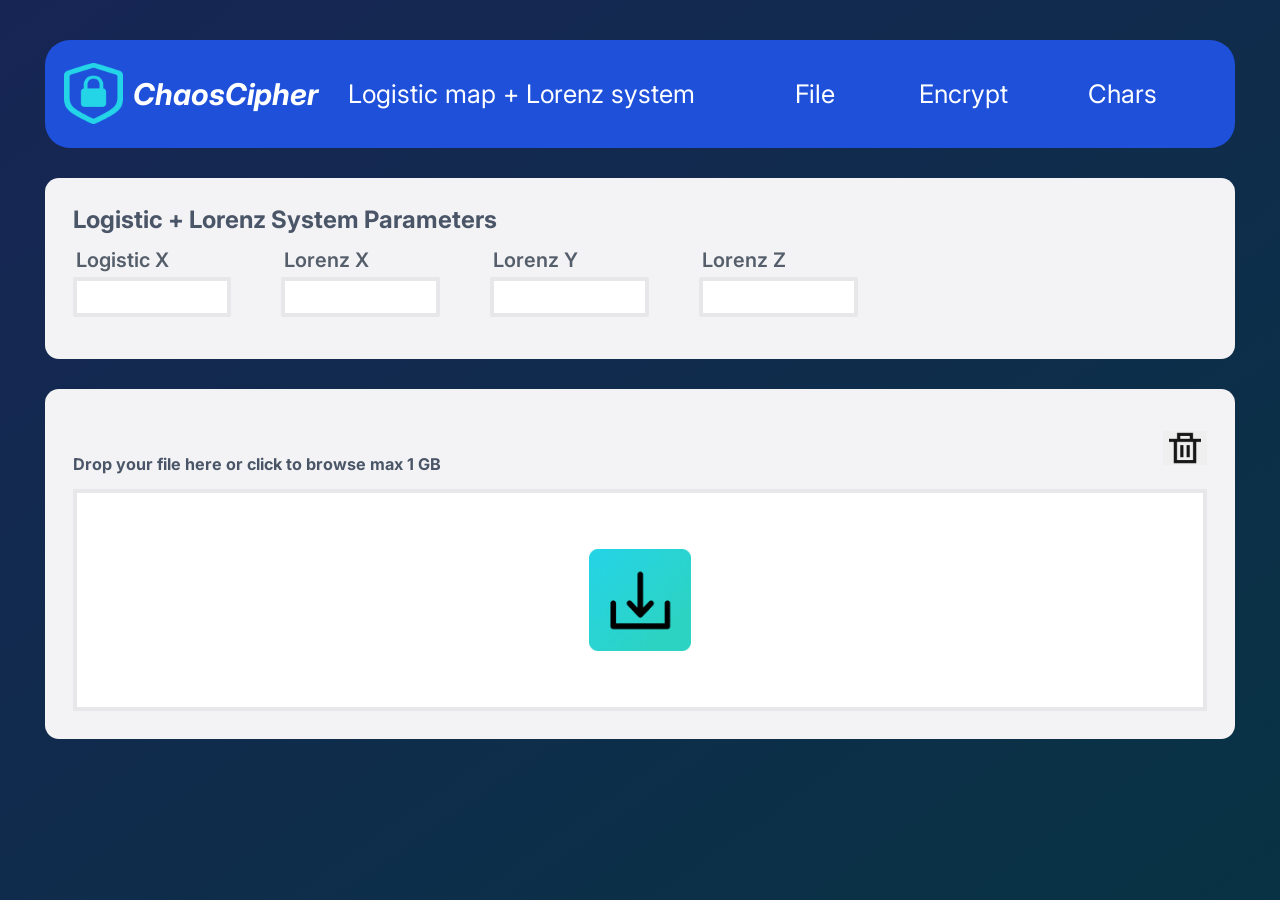
<file: OldChaosCipherClient/index.html>
<!DOCTYPE html>
<html lang="en">
<head>
    <meta charset="UTF-8">
    <meta name="viewport" content="width=device-width, initial-scale=1.0">
    <title>ChaosCipher</title>
    <link rel="stylesheet" href="styles.css">
    <script src="js/main.js" type="module"></script>
    <link rel="preconnect" href="https://fonts.googleapis.com">
    <link rel="preconnect" href="https://fonts.gstatic.com" crossorigin>
    <link href="https://fonts.googleapis.com/css2?family=Inter:wght@400;500;600;700&display=swap" rel="stylesheet">
   
</head>
<body>
<!----------------------------------------------------------Блок Меню--------------------------------------------------------------------------------------->
    <header>
        <div class="logo">
            <img src="images/Logo.png" alt="">
            <span>ChaosCipher</span>
        </div>

        <div class="burger-btn" id="burgerBtn">
        <span></span>
        <span></span>
        <span></span>
        </div>   
        <div class="menu" id="menuContainer">
        
        
        <select name="system" id="system">
            
            <option value="lorenz" selected>&nbspLogistic map + Lorenz system</option>
            <option value="rossler">&nbspLogistic map + Rössler system</option>
            <option value="chua">&nbspLogistic map + Chua's circuit</option>
            <option value="duffing">&nbspLogistic map + Duffing oscillator</option>
            <option value="pol">&nbspLogistic map +  V.D.Pol oscillator</option>
            <option value="forced">&nbspLogistic map + Forced pendulum</option>
        </select>
        <select name="data" id="data">
            <option value="text">&nbspText&nbsp</option>
            <option value="file" selected>&nbspFile&nbsp</option>             
        </select>
        <select name="crypt" id="crypt">
            <option value="encrypt" selected>&nbspEncrypt&nbsp</option>
            <option value="decrypt">&nbspDecrypt&nbsp</option>             
        </select>
        <select name="mode" id="mode">
            <option value="chars" selected>&nbspChars&nbsp</option>
            <option value="bits">Bits</option>             
        </select>
    </div>


       
    </header>

<!------------------------------------------------------------------------------Блок араметрів системи хаосу------------------------------------------->
    <section class="parameters" id="lorenz-params">
        <h2>Logistic + Lorenz System Parameters</h2>
        <form class="tab-form" action="#" method="post" data-tab-form="">
            <div class="form-group">
                <label for="logisticXLorenz">Logistic X</label>  
                <input name="logisticXLorenz" id="logisticXLorenz"  value="" type="number" required max="1"> 
           </div>          
            <div class="form-group">
                <label for="lorenzX">Lorenz X</label>  
                <input name="lorenzX" id="lorenzX" type="number" > 
           </div>          
           <div class="form-group">
                <label for="lorenzY">Lorenz Y</label>  
                <input name="lorenzY" id="lorenzY" type="number"> 
           </div>    
            <div class="form-group">
                <label for="lorenzZ">Lorenz Z</label>  
                <input name="lorenzZ" id="lorenzZ" type="number"> 
           </div>               
        </form>        
    </section>
    <section class="parameters" id="rossler-params">
       <h2>Logistic + Rossler System Parameters</h2>
        <form class="tab-form" action="#" method="post" data-tab-form="">
            <div class="form-group">
                <label for="logisticXRossler">Logistic X</label>  
                <input name="logisticXRossler" id="logisticXRossler" type="number" step="any"  required min="0" required max="1"> 
           </div>          
            <div class="form-group">
                <label for="rosslerX">Rossler X</label>  
                <input name="rosslerX" id="rosslerX" type="number" step="any"  > 
           </div>          
           <div class="form-group">
                <label for="rosslerY">Rossler Y</label>  
                <input name="rosslerY" id="rosslerY" type="number" step="any"> 
           </div>    
            <div class="form-group">
                <label for="rosslerZ">Rossler Z</label>  
                <input name="rosslerZ" id="rosslerZ" type="number" step="any"> 
           </div>               
        </form>        
    </section>
    <section class="parameters" id="chua-params">
    <h2>Logistic + Chua System Parameters</h2>
        <form class="tab-form" action="#" method="post" data-tab-form="">
            <div class="form-group">
                <label for="logisticXChua">Logistic X</label>  
                <input name="logisticXChua" id="logisticXChua" type="number" step="any" required min="0"> 
           </div>          
            <div class="form-group">
                <label for="chuaX">Chua X</label>  
                <input name="chuaX" id="chuaX" type="number" step="any"> 
           </div>          
           <div class="form-group">
                <label for="chuaY">Chua Y</label>  
                <input name="chuaY" id="chuaY" type="number" step="any" > 
           </div>    
            <div class="form-group">
                <label for="chuaZ">Chua Z</label>  
                <input name="chuaZ" id="chuaZ" type="number" step="any"> 
           </div>               
        </form>   



    </section>
    <section class="parameters" id="duffing-params">
        <h2>Logistic + Duffing oscillator Parameters</h2>
        <form class="tab-form" action="#" method="post" data-tab-form="">
            <div class="form-group">
                <label for="logisticXDuffing">Logistic X</label>  
                <input name="logisticXDuffing" id="logisticXDuffing" type="number" step="any" required min="0" required max="1"> 
           </div>          
            <div class="form-group">
                <label for="duffingX">Duffing X</label>  
                <input name="duffingX" id="duffingX" type="number" step="any" > 
           </div>          
           <div class="form-group">
                <label for="duffingY">Duffing Y</label>  
                <input name="duffingY" id="duffingY" type="number" step="any" > 
           </div>
           <div class="form-group">
                <label for="duffingT">Duffing T</label>  
                <input name="duffingT" id="duffingT" type="number" step="any"> 
           </div>

        </form>     
    </section>
    <section class="parameters" id="pol-params">
        <h2>Logistic + Pol oscillator Parameters</h2>
        <form class="tab-form" action="#" method="post" data-tab-form="">
            <div class="form-group">
                <label for="logisticXPol">Logistic X</label>  
                <input name="logisticXPol" id="logisticXPol" type="number"  required min="0" required max="1"> 
           </div>          
            <div class="form-group">
                <label for="polX">V.D.Pol X</label>  
                <input name="polX" id="polX" type="number" > 
           </div>          
           <div class="form-group">
                <label for="polY">V.D.Pol Y</label>  
                <input name="polY" id="polY" type="number"> 
           </div>
            <div class="form-group">
                <label for="polT">V.D.Pol T</label>  
                <input name="polT" id="polT" type="number" > 
           </div>
        </form>    
    </section>
    <section class="parameters" id="forced-params">
        <h2>Logistic + Forced pendulum Parameters</h2>
        <form class="tab-form" action="#" method="post" data-tab-form="">
            <div class="form-group">
                <label for="logisticXForced">Logistic X</label>  
                <input name="logisticXForced" id="logisticXForced" type="number"  required min="0" required max="1"> 
           </div>          
            <div class="form-group">
                <label for="forcedX">Forced pend. X</label>  
                <input name="forcedX" id="forceX" type="number" > 
           </div>          
           <div class="form-group">
                <label for="forcedY">Forced pend. Y</label>  
                <input name="forcedY" id="forceY" type="number"> 
           </div>        
           <div class="form-group">
                <label for="forcedT">Forced pend. T</label>  
                <input name="forcedT" id="forcedT" type="number" > 
           </div>           
        </form>
    </section>

<!----------------------------------------------------------Блок обробки тексту--------------------------------------------------------------------------------------->
    <section class="operation"  id="encrypt-text">
        <div class="text-wrapper">
            <div class="original-text" id="original-text">
            <h2>Process Text</h2>
            <textarea class="original-text-content" id="original-text-content" placeholder="Enter your input text"></textarea>
        </div>
        <div class="processed-text" id="processed-text">
            <h2>Result Text</h2>
            <textarea class="processed-text-content" id="processed-text-content" placeholder="Enter your input text"></textarea>
        </div>
        </div>
        <div class="buttons-wrapper-text">
            <button class="encrypt-text-btn">Encrypt</button>
            <button class="decrypt-text-btn">Decrypt</button>
        </div>
        <div class="encrypt-error" role="alert" aria-live="assertive">Помилка при завантаженні</div>
        <div class="encrypt-progress" aria-hidden="true">
            <div class="encrypt-progress-bar" role="progressbar" aria-valuemin="0" aria-valuemax="100" aria-valuenow="0"></div>
            <div class="encrypt-progress-label" aria-hidden="true">Файл завантажується…</div>
        </div>  
      

    </section>    
    
<!----------------------------------------------------------Блок Drop Zone--------------------------------------------------------------------------------------->
    <section class="operation"  id="drop-zone">
    <div class="dz-title">Drop your file here or click to browse max 1 GB</div>
    <button class="dz-clear" ><img src="images/Remove.png"></button>
    <div class="dropzone-inner">
        <input class="file-input" name="file" type="file" accept="" hidden />
        <div class="dz-error" role="alert" aria-live="assertive">Помилка при завантаженні</div>
        <div class="dz-progress" aria-hidden="true">
            <div class="dz-progress-bar" role="progressbar" aria-valuemin="0" aria-valuemax="100" aria-valuenow="0"></div>
            <div class="dz-progress-label" aria-hidden="true">Файл завантажується…</div>
        </div>         
    </div>
    </section>

<!----------------------------------------------------------Блок обробки Файлів--------------------------------------------------------------------------------------->
    <section class="operation"  id="encrypt-file">   
            <div class="original-file" id="original-file">
                <h2>Original File</h2>
                <img class="original-file-icon" id="original-file-icon" src="images/File.png"></img>
                <a class="link-download-original" id="link-download-original">Download file</a>
            </div>
            <div class="processed-file" id="processed-file">
                <h2>Result File</h2>
                <img class="processed-file-icon" id="processed-file-icon" src="images/File.png"></img>
                <a class="link-download-processed" id="link-download-processed">Download file</a>
            </div>      
        <div class="buttons-wrapper-file">
            <div>
                <button class="encrypt-btn">En<br>crypt</button>
                <button class="decrypt-btn">De<br>crypt</button>
            </div>
            <div>
                <button class="download-btn">
                    <img src="images/Download.png">
                </button>
                <button class="remove-btn">
                    <img src="images/Remove.png">
                </button>
            </div>            
        </div>   
        <div class="encrypt-error" role="alert" aria-live="assertive">Помилка при завантаженні</div>
        <div class="encrypt-progress" aria-hidden="true">
            <div class="encrypt-progress-bar" role="progressbar" aria-valuemin="0" aria-valuemax="100" aria-valuenow="0"></div>
            <div class="encrypt-progress-label" aria-hidden="true">Файл завантажується…</div>
        </div>         
    </section>     
<!----------------------------------------------------------Блок обробки Зображень--------------------------------------------------------------------------------------->
    <section  class="operation" id="encrypt-image">   
        <!--<div class="image-wrapper">-->
            <div class="original-image" id="original-image">
                <h2>Original Image</h2>
                <img class="original-image-content" id="original-image-content" src="ChooseFile.png"></img>
            </div>
            <div class="processed-image" id="processed-image">
                <h2>Result Image</h2>
                <img class="processed-image-content" id="processed-image-content"></img>
            </div>
        <!--</div>-->
       
        <div class="buttons-wrapper-image">
            <div>
                <button class="encrypt-btn">En<br>crypt</button>
                <button class="decrypt-btn">De<br>crypt</button>
            </div>
            <div>
                <button class="download-btn">
                    <img src="images/Download.png">
                </button>
                <button class="remove-btn">
                    <img src="images/Remove.png">
                </button>
            </div>            
        </div>
        <div class="encrypt-error" role="alert" aria-live="assertive">Помилка при завантаженні</div>
        <div class="encrypt-progress" aria-hidden="true">
            <div class="encrypt-progress-bar" role="progressbar" aria-valuemin="0" aria-valuemax="100" aria-valuenow="0"></div>
            <div class="encrypt-progress-label" aria-hidden="true">Файл завантажується…</div>
        </div> 
    </section>  
<!----------------------------------------------------------Блок обробки Аудіо--------------------------------------------------------------------------------------->
    <section class="operation"  id="encrypt-audio">
          
        <div class="audio-wrapper">    
          <div class="original-audio-wrapper" id="original-audio-wrapper">
                <h2>Original Audio</h2>
                <audio class="original-audio-content"  id="original-audio-content" controls src=""></audio>
            </div>
            <div class="processed-audio-wrapper" id="processed-audio-wrapper">
                <h2>Result Audio</h2>
                <audio class="processed-audio-content"  controls id="processed-audio-content" controls ></audio>
            </div>   
        </div>   
        <div class="buttons-wrapper-audio">
            <div>
                <button class="encrypt-btn">En<br>crypt</button>
                <button class="decrypt-btn">De<br>crypt</button>
            </div>
            <div>
                <button class="download-btn">
                    <img src="images/Download.png">
                </button>
                <button class="remove-btn">
                    <img src="images/Remove.png">
                </button>
            </div>            
        </div>
        <div class="encrypt-error" role="alert" aria-live="assertive">Помилка при завантаженні</div>
        <div class="encrypt-progress" aria-hidden="true">
            <div class="encrypt-progress-bar" role="progressbar" aria-valuemin="0" aria-valuemax="100" aria-valuenow="0"></div>
            <div class="encrypt-progress-label" aria-hidden="true">Файл завантажується…</div>
        </div> 

    </section>
</body>
</html>
</file>
<file: OldChaosCipherClient/styles.css>
*{ box-sizing: border-box; }


body{
    margin: 0;
    background-image: linear-gradient(to bottom right, #172554 0%, #083344 100%);
    background-repeat: no-repeat;
    background-size: cover;
    background-attachment: fixed;
    font-family: 'Inter', sans-serif;
    width: 100%;
    padding: 40px 45px;
    border-bottom: 1px solid transparent;
    min-width: 365px;    
}

/* ------------------------------------------- HEADER ---------------------------------------------------------- */
header {
    background-color: #1E50DA;
    width: 100%;
    height: calc(90px + (40 * ((100vw - 768px) / 1152)));
    border-radius: 25px;    
    display: flex;
    align-items: center;
    position: relative; 
    z-index: 100;
    /* Формула для регулування відступів */
    /* Діапазон регулювання 1152 (1920 - 768) */
    /*Формула зменьшення padding
       30px — макс розмір
       10px — мін розмір
       30 — різниця
       1152 — диапазон ширины экрана (1920 - 768)*/    
    padding: 0 calc(10px + (20 * ((100vw - 768px) / 1152)));
    gap: calc(10px + (30 * ((100vw - 768px) / 1152)));
}

/* --- LOGO --- */
.logo {
    display: flex;
    align-items: center;
    flex-shrink: 0; 
    gap: 10px;
}

.logo img {
    display: block;
    height: auto;
    /*Формула зменьшення логотиму
       82px — макс розмір
       40px — мін розмір
       42 — різниця
       1152 — диапазон ширины экрана (1920 - 768)*/
    width: calc(40px + (42 * ((100vw - 768px) / 1152)));
}

.logo span {
    font-weight: bold;
    font-style: italic;
    color: #FFF;
    white-space: nowrap;
    /*Формула зменьшення розміру шрифту*/
    font-size: calc(18px + (27 * ((100vw - 768px) / 1152)));
}

/* --- MENU (DESKTOP) --- */
.menu {
    display: flex;
    flex-grow: 1; 
    justify-content: space-between;
    align-items: center;
    gap: 10px;
    flex-wrap: nowrap; 
}

/* --- SELECTS (DESKTOP) --- */
select {
    appearance: none;
    -webkit-appearance: none;
    -moz-appearance: none;
    border: none;
    background-color: transparent;
    outline: none;
    font-family: inherit;
    color: #fff;
    /*text-align: center;*/
    cursor: pointer;    
    flex-grow: 1;
    min-width: 0; 
    width: auto;    
    white-space: nowrap;
    overflow: hidden;
    text-overflow: ellipsis;  
    font-size: calc(14px + (26 * ((100vw - 768px) / 1152)));
}

option {
    background-color: #1E50DA;
    color: white;
}


/* Обмеження зростання на великих екрана (>1920px) */
@media (min-width: 1920px) {
    select { font-size: 40px; }
    .logo img { width: 82px; } 
    .logo span { font-size: 45px; } 
    header { 
        gap: 40px; 
        padding: 0 30px; 
    }
}

option {
    background-color: #1E50DA;
    color: white;
}

/* --- BURGER BUTTON (Приховано на пк) --- */
.burger-btn {
    display: none; /* Приховано за замовчуванням */
    flex-direction: column;
    justify-content: space-between;
    width: 30px;
    height: 21px;
    cursor: pointer;
}

.burger-btn span {
    display: block;
    height: 3px;
    width: 100%;
    background-color: #fff;
    border-radius: 3px;
    transition: 0.3s;
}


/* --- MOBILE VERSION (Tablet & Phone) --- */
@media (max-width: 768px) {    
    /* Відображаємо бургер */
    .burger-btn {
        display: flex; 
        margin-left: auto; /* Прижимаем вправо */
        padding-right: 3px;
    }

    /* Налаштовуємо ЛОГОТИП */
    .logo img {
        width: 50px; /* Фиксированный крупный размер */
        margin: 0 3px;
    }
    .logo span {
        font-size: 24px; /* Фіксований шрифт */
    }

    /* Перетворюємо меню на випадний список*/
    .menu {
        display: none; /* Приховане, поки не натиснуть бургер */        
        position: absolute;
        top: calc(91px + (40 * ((100vw - 768px) / 1152))); 
        left: 0;
        width: 100%;        
        /* Стилі вертикального списку */
        background-color: #1E50DA; 
        border-radius: 25px;
        padding: 20px;
        flex-direction: column; 
        box-shadow: 0 10px 20px rgba(0,0,0,0.3);
        z-index: 999;
    }

    /* Клас для js, який він додає при відкритті меню */
    .menu.open {
        display: flex;
    }

    /* Стилі select */
    select {
        width: 100%;
        font-size: 18px; 
        padding: 15px;
        padding-left: 0;
        /* Розділення тегів у списку */
        border-bottom: 1px solid rgba(255,255,255, 0.2); 
        text-align: left;              
        /*Вимкнення обрізання */
        white-space: normal; 
        text-overflow: clip;
    }
    option{
        font-size: 18px;
    }
    
    select:last-child {
        border-bottom: none;
    }   
}
/* ------------------------------------------------------------- SECTION PARAMETERS-------------------------------------------------------------------------------------------------------------- --- */
.parameters{       
    min-height: calc(150px + (45 * ((100vw - 768px) / 1152)));
    background-color: #F3F3F5;
    border-radius: 14px;
    margin: 30px auto 15px;
    padding: calc(20px + (17 * ((100vw - 768px) / 1152)));
}

.parameters h2{
    margin: 0;
    /*margin-left: 37px;*/
    margin-bottom: 14px;
    font-size: 24px;
    color: #4A5668;
}

.parameters form{
    display: flex;
    flex-direction: row;
    /*margin-left: 37px;*/
    /*Формула зменьшення відступів між input для параметрів*/
    gap: calc(30px + (45 * ((100vw - 768px) / 1152)));
}


.form-group{
    display: flex;
    flex-direction: column;    
    flex-shrink: 0;
}

.parameters label{   
   font-size: calc(16px + (9 * ((100vw - 768px) / 1152)));
    font-weight: 600;
    color: #555E6B;
    margin-bottom: 5px;
    margin-left: 3px;
}

.parameters input{
    border-width: 4px;
    border-radius: 2px;
    outline: none;
    border-style: solid;
    border-color: #E7E7E9;
    width: calc(70px + (200 * ((100vw - 768px) / 1152)));
    min-width: 70px;
    height: 40px;   
    margin-bottom: 14px;

}

.parameters.hidden {
    display: none;
}

/* --- MOBILE VERSION (Tablet & Phone) --- */
@media (max-width: 768px) {
    
    /*Адптивність форм з параметрами*/
    .parameters form{
        flex-wrap: wrap;
      
    }
    .parameters input{  
        width: calc(70px + (200 * ((100vw - 350px) / 418)));
        min-width: 70px;
   
    }
 
    
}



/* -----------------------------------------------SECTION ENCRYPT TEXT-------------------------------------------------------------------------------------------------------------- --- */
#encrypt-text{
    display: none;
}

#encrypt-text h2{
    font-size: 24px;
    margin: 0px;
    padding: 0px;
    margin-bottom: 14px;
    color: #374151;   
}

.text-wrapper{
    min-height: calc(150px + (45 * ((100vw - 768px) / 1152)));    
    display: flex;
    min-width: 100%;
    justify-content: space-between;
    flex-wrap: wrap;
    gap: 1vw;
}

.original-text, .processed-text { 
    min-height: 242px;
    min-width: 445px;
    max-height: 414px;
    max-width: 900px;
    color: #374151;
    background-color: #F3F3F5;
    border-radius: 14px;
    padding: calc(20px + (17 * ((100vw - 768px) / 1152)));
    /*padding-bottom: calc(60px + (26 * ((100vw - 768px) / 1152)));*/
    width: 49%;
    margin: 15px 0px; 
}

.original-text-content, .processed-text-content{
    width: 100%;
    /*height: 305px;*/
    height: 247px;
    border-radius: 2px;
    outline: none;
    border-style: solid;
    border-color: #E7E7E9;
    resize: none;
}

.buttons-wrapper-text{
    display: flex;
    flex-direction: row;
    gap: 1.9vw;
    justify-content: center;
    /* padding-bottom: 30px;*/
    padding-bottom: 15px;
}
.buttons-wrapper-text button{  
    height: 49px;
    width: 230px;
    border-radius: 14px;
    outline: none;  
    border: none;
    background: linear-gradient(180deg, #2462EA 0%, #1D4FD9 100%);
    font-weight: bold;
    font-size: 18px;
    color: #fff;


}
.buttons-wrapper-text button:active{
    background-color:#0a2f96 ;
}
@media (max-width: 1000px) {
    .original-text, .processed-text{ 
        min-width: 232px;
        width: 100%;
    }
   
    
}


/*Loader and error bar*/

#encrypt-text .encrypt-error {
    font-size: 12px;
    color: #000000;
    background: #ba1616a3;
    border: 1px solid rgba(255, 255, 255, .35);
    border-radius: 12px;
    padding: 8px 10px;
    text-align: center;
    display:none;
}

#encrypt-text .encrypt-progress{
    display: none;
    position: relative;
    height: 31px;
    background: rgb(191, 191, 191);
    border-radius: 15px;
    overflow: hidden;
    

}

#encrypt-text .encrypt-progress-bar {
    height: 100%;
    width: 0%;
    background: rgb(12 62 235 / 95%);
    border-radius: 15px;
    transition: width .14s linear;
}

#encrypt-text .encrypt-progress-label {
    position: absolute;
    inset: 0;
    display: grid;
    place-items: center;
    font-size: 11px;
    font-weight: 900;
    letter-spacing: .2px;
    color: rgba(8, 48, 70, .88);
    pointer-events: none;
}




/*-----------------------------------------------SECTION ENCRYPT IMAGE-------------------------------------------------------------------------------------------------------------- --- */

#encrypt-image{  
    background-color: #F3F3F5;
    border-radius: 14px;
    padding: calc(20px + (17 * ((100vw - 768px) / 1152)));
    display: flex;
    flex-direction: row;
    justify-content: space-between;
    flex-wrap: wrap; 
    gap: 1vw;
    display: none;
    margin-top: 30px;
    text-align: center;
}

#encrypt-image h2{
    display: block;
    font-size: calc(9px + (15 * ((100vw - 768px) / 1152)));
    margin: 0px;
    padding: 0px;
    margin-bottom: 14px;
    max-height: 10%;
    overflow: hidden;
    color: #374151; 
    margin: 3px auto; 
    display: inline-block;
    position: relative;
    top: 1%;
}

.original-image, .processed-image { 
    max-height: 360px;    
    max-width: 610px;
    background-color: #ccc;
    width: 32%;
    aspect-ratio: 16 / 9;
}

.original-image-content, .processed-image-content{
    display: block;
    width: 85%;
    height: 85%;
    margin: 0 auto;
    outline: none;
    margin-bottom: 4%;
}
.processed-image-content{
    display: none;
}

/*Progress and error bars*/

#encrypt-image .encrypt-error {
    display: none;
    font-size: 12px;
    width: 100%;
    color: #000000;
    background: #ba1616a3;
    border: 1px solid rgba(255, 255, 255, .35);
    border-radius: 12px;
    padding: 8px 10px;
    text-align: center;
}

#encrypt-image .encrypt-progress{
    display: none;
    position: relative;
    height: 31px;
    background: rgb(191, 191, 191);
    border-radius: 15px;
    overflow: hidden;
    width: 100%;
    

}

#encrypt-image .encrypt-progress-bar {
    height: 100%;
    width: 0%;
    background: rgb(12 62 235 / 95%);
    border-radius: 15px;
    transition: width .14s linear;
}

#encrypt-image .encrypt-progress-label {
    position: absolute;
    inset: 0;
    display: grid;
    place-items: center;
    font-size: 11px;
    font-weight: 900;
    letter-spacing: .2px;
    color: rgba(8, 48, 70, .88);
    pointer-events: none;
}



.buttons-wrapper-image{
    max-height: 360px;    
    max-width: 610px;
    width: 32%;
    aspect-ratio: 16 / 9;
    min-width: 225px;
    background-color: #cccccc40;
    border: 2px #ccc solid;
    display: flex;
    
}

.buttons-wrapper-image div{ 
    width: 50%;
    display: flex;
    flex-direction: column;
    align-items: center;
    justify-content: center;
    gap: 18%;
    padding: 0;
    position: relative;
    left: 10%;
}

.buttons-wrapper-image div:last-child{ 
    padding: 0;
    position: relative;
    left: unset;
    right: 10%;
}

.buttons-wrapper-image div:first-child button{ 
    background: linear-gradient(180deg, #2462EA 0%, #1D4FD9 100%);
    border-radius: 4px;
    padding: 3px;
    color: #fff;
    font-weight: bold;
    font-size: calc(11px + (6 * ((100vw - 768px) / 1152)));
    width: 30%;
}

.buttons-wrapper-image button{
    display: block;  
    border: none;        
    padding: 0;         
    cursor: pointer;  
    width: 30%;
    aspect-ratio: 1 / 1;
    max-width: 65px;
    opacity: 0.9;

}

.buttons-wrapper-image .download-btn, .remove-btn{  
    background: none;    
    border: none;        
    padding: 0;         
    cursor: pointer;  
}

.download-btn img, .remove-btn img {
    width: 100%;
    height: 100%; 
    display: block;
}

@media (max-width: 826px) {
    .original-image, .processed-image, .buttons-wrapper-image{
        min-width: 232px;
        max-width: none;
        width: 100%;
    }
    #encrypt-image h2{
        font-size: calc(10px + (14 * ((100vw - 365px) / 461)));
    }

    .buttons-wrapper-image div:first-child button{     
        font-size: calc(11px + (6 * ((100vw - 365px) / 461)));
    }
    #encrypt-image{
        gap: 2.5vw;
    }
}

/*-----------------------------------------------SECTION ENCRYPT FILE-------------------------------------------------------------------------------------------------------------- --- */
#encrypt-file{  
    background-color: #F3F3F5;
    border-radius: 14px;
    padding: calc(20px + (17 * ((100vw - 768px) / 1152)));
    display: flex;
    flex-direction: row;
    justify-content: space-between;
    flex-wrap: wrap; 
    gap: 1vw;
    display: none;
    margin-top: 30px;
}

#encrypt-file h2{
    display: block;
    font-size: calc(9px + (15 * ((100vw - 768px) / 1152)));
    margin: 0px;
    padding: 0px;
    width: 37%;
    max-height: 10%;
    overflow: hidden;
    color: #374151;  
    position: relative;
    top: 1%;
    display: inline-block;
}

.original-file, .processed-file {  
    max-height: 360px;    
    max-width: 610px;
    background-color: #ccc;
    width: 32%;
    aspect-ratio: 16 / 9;
    text-align: center;
}

.original-file a, .processed-file a { 
    display: block;
    font-size: calc(9px + (15 * ((100vw - 768px) / 1152)));
    margin: 0px;
    padding: 0px;
    max-height: 10%;
    overflow: hidden;
    color: #374151; 
    margin: 0 auto; 
    margin-bottom: 1.5%;
    color: #0D4FD9;
    font-weight: bold;
    display: inline-block;
}

.original-file-icon, .processed-file-icon{   
    display: block;
    width: 37%;
    height: 76%;
    margin: 0 auto;
    outline: none;
    margin-bottom: 2%;
    margin-top: 2%;       
}

.buttons-wrapper-file{
    display: inline;
    max-height: 360px;    
    max-width: 610px;
    width: 32%;
    aspect-ratio: 16 / 9;
    min-width: 225px;
    background-color: #cccccc40;
    border: 2px #ccc solid;
    display: flex;    
}

.buttons-wrapper-file div{ 
    width: 50%;
    display: flex;
    flex-direction: column;
    align-items: center;
    justify-content: center;
    gap: 18%;
    padding: 0;
    position: relative;
    left: 10%;   
}

.buttons-wrapper-file div:last-child{ 
    padding: 0;
    position: relative;
    left: unset;
    right: 10%;
}


/*Progress and error bars*/
#encrypt-file .encrypt-error {
    display: none;
    font-size: 12px;
    width: 100%;
    color: #000000;
    background: #ba1616a3;
    border: 1px solid rgba(255, 255, 255, .35);
    border-radius: 12px;
    padding: 8px 10px;
    text-align: center;
}

#encrypt-file .encrypt-progress{
    display: none;
    position: relative;
    height: 31px;
    background: rgb(191, 191, 191);
    border-radius: 15px;
    overflow: hidden;
    width: 100%;
    

}

#encrypt-file .encrypt-progress-bar {
    height: 100%;
    width: 0%;
    background: rgb(12 62 235 / 95%);
    border-radius: 15px;
    transition: width .14s linear;
}

#encrypt-file .encrypt-progress-label {
    position: absolute;
    inset: 0;
    display: grid;
    place-items: center;
    font-size: 11px;
    font-weight: 900;
    letter-spacing: .2px;
    color: rgba(8, 48, 70, .88);
    pointer-events: none;
}


.buttons-wrapper-file div:first-child button{ 
    background: linear-gradient(180deg, #2462EA 0%, #1D4FD9 100%);
    border-radius: 4px;
    padding: 3px;
    color: #fff;
    font-weight: bold;
    font-size: calc(11px + (6 * ((100vw - 768px) / 1152)));
    width: 30%;
}

.buttons-wrapper-file button{
    display: block;  
    border: none;        
    padding: 0;         
    cursor: pointer;  
    width: 30%;
    aspect-ratio: 1 / 1;
    max-width: 65px;
    opacity: 0.9;
}

.buttons-wrapper-file .download-btn, .remove-btn{  
    background: none;    
    border: none;        
    padding: 0;         
    cursor: pointer;  
}

.download-btn img, .remove-btn img {
    width: 100%;
    height: 100%; 
    display: block;
}

@media (max-width: 826px) {
    .original-file, .processed-file, .buttons-wrapper-file{
        min-width: 232px;
        max-width: none;
        width: 100%;
    }

    #encrypt-file h2,  #encrypt-file a{
        font-size: calc(10px + (14 * ((100vw - 365px) / 461)));
    }

    .buttons-wrapper-file div:first-child button{     
        font-size: calc(11px + (6 * ((100vw - 365px) / 461)));
    }
    #encrypt-file{
        gap: 2.5vw;
    }
}

/*-----------------------------------------------SECTION ENCRYPT AUDIO-------------------------------------------------------------------------------------------------------------- --- */

#encrypt-audio{  
    background-color: #F3F3F5;
    border-radius: 14px;
    padding: calc(20px + (17 * ((100vw - 768px) / 1152)));
    display: flex;
    flex-direction: row;
    justify-content: space-between;
    flex-wrap: wrap; 
    gap: 1.5vw;
    margin-top: 30px;
    display: none;
}

#encrypt-audio h2{
    display: block;
    font-size: calc(9px + (15 * ((100vw - 768px) / 1152)));
    margin: 0px;
    padding: 0px;
    overflow: hidden;
    color: #374151; 
    margin: 0 auto;      
    margin-bottom: 1%;
}

.audio-wrapper {  
    max-height: 360px;
    max-width: 1220px;
    background-color: #ccc;
    width: 64%;
    aspect-ratio: 32 / 9;
}

.original-audio-wrapper, .processed-audio-wrapper{
    padding: 2%;
    height: 40%;  
}

.original-audio-content, .processed-audio-content {
    height:  calc(20px + (34 * ((100vw - 768px) / 1152)));
    width: 100%;
}


/*Progress and error bars*/

#encrypt-audio .encrypt-error {
    display: none;
    font-size: 12px;
    width: 100%;
    color: #000000;
    background: #ba1616a3;
    border: 1px solid rgba(255, 255, 255, .35);
    border-radius: 12px;
    padding: 8px 10px;
    text-align: center;
}

#encrypt-audio .encrypt-progress{
    display: none;
    position: relative;
    height: 31px;
    background: rgb(191, 191, 191);
    border-radius: 15px;
    overflow: hidden;
    width: 100%;
    

}

#encrypt-audio .encrypt-progress-bar {
    height: 100%;
    width: 0%;
    background: rgb(12 62 235 / 95%);
    border-radius: 15px;
    transition: width .14s linear;
}

#encrypt-audio .encrypt-progress-label {
    position: absolute;
    inset: 0;
    display: grid;
    place-items: center;
    font-size: 11px;
    font-weight: 900;
    letter-spacing: .2px;
    color: rgba(8, 48, 70, .88);
    pointer-events: none;
}



.buttons-wrapper-audio{
    display: inline;
    max-height: 360px;    
    max-width: 610px;
    width: 32%;
    aspect-ratio: 16 / 9;
    min-width: 225px;
    background-color: #cccccc40;
    border: 2px #ccc solid;
    display: flex;    
}

.buttons-wrapper-audio div{ 
    width: 50%;
    display: flex;
    flex-direction: column;
    align-items: center;
    justify-content: center;
    gap: 18%;
    padding: 0;
    position: relative;
    left: 10%;   
}

.buttons-wrapper-audio div:last-child{ 
    padding: 0;
    position: relative;
    left: unset;
    right: 10%;
}


.buttons-wrapper-audio div:first-child button{ 
    background: linear-gradient(180deg, #2462EA 0%, #1D4FD9 100%);
    border-radius: 4px;
    padding: 3px;
    color: #fff;
    font-weight: bold;
    font-size: calc(11px + (6 * ((100vw - 768px) / 1152)));
    width: 30%;
}

.buttons-wrapper-audio button{
    display: block;  
    border: none;        
    padding: 0;         
    cursor: pointer;  
    width: 30%;
    aspect-ratio: 1 / 1;
    max-width: 65px;
    opacity: 0.9;
}

.buttons-wrapper-audio .download-btn, .remove-btn{  
    background: none;    
    border: none;        
    padding: 0;         
    cursor: pointer;  
}

.download-btn img, .remove-btn img {
    width: 100%;
    height: 100%; 
    display: block;
}

@media (max-width: 826px) {
    .audio-wrapper,  .buttons-wrapper-audio{
        min-width: 232px;
        max-width: none;
        width: 100%;
    }

    #encrypt-audio h2{
        font-size: calc(10px + (14 * ((100vw - 365px) / 461)));
    }

    .buttons-wrapper-file div:first-child button{     
        font-size: calc(11px + (6 * ((100vw - 365px) / 461)));
    }

    .original-audio-content, .processed-audio-content 
    {
        height:  calc(30px + (24 * ((100vw - 365px) / 1152)));
        width: 100%;
    }

    .audio-wrapper{
        aspect-ratio: 16 / 9;
    }
}


/*-----------------------------------------------DROP ZONE-------------------------------------------------------------------------------------------------------------- --- */

#drop-zone{  
    background-color: #F3F3F5;
    border-radius: 14px;
    padding: calc(20px + (17 * ((100vw - 768px) / 1152)));
    padding-top: 100px;
    display: flex;
    flex-direction: row;
    justify-content: space-between;
    flex-wrap: wrap; 
    gap: 1.5vw;
    margin-top: 30px;
    width: 100%;
    min-width: 232px;
    height: 350px;
    position: relative;      
}

.dropzone-inner{
    height: 100%;
    background-color: #fff;    
    border: #E7E7E9 4px solid;
    background-image: url('images/Download.png');
    background-repeat: no-repeat;
    background-position: center;
    background-size: auto; 
    background-size: 8vw auto;
    width: 100%;
}

.dz-title{
    position: absolute;
    top: 65px;
    font-weight: bold;
    color: #4A5668;
    width: 70%;
    font-size: calc(14px + (5 * ((100vw - 768px) / 1152)));
    
}
#drop-zone .dz-clear{
    position: absolute;
    right: 28px;
    top: 42px;
    max-width: 44px;
    border: none;
    opacity: 0.9;
}

.dz-clear img{
    width: 100%;
    height: 100%; 
    display: block;
}

.dz-error {
    margin-top: 172px;
    font-size: 12px;
    color: #000000;
    background: #ba1616a3;
    border: 1px solid rgba(255, 255, 255, .35);
    border-radius: 12px;
    padding: 8px 10px;
    margin-left: 1%;
    margin-right: 1%;
    text-align: center;
    display:none;
}

.dz-progress{
    display: none;
    position: relative;
    margin-top: 172px;
    height: 31px;
    background: rgb(127 125 125 / 49%);
    border-radius: 15px;
    overflow: hidden;
    margin-right: 1%;
    margin-left: 1%;
}

.dz-progress-bar {
    height: 100%;
    width: 0%;
    background: rgb(12 62 235 / 95%);
    border-radius: 15px;
    transition: width .14s linear;
}

.dz-progress-label {
    position: absolute;
    inset: 0;
    display: grid;
    place-items: center;
    font-size: 11px;
    font-weight: 900;
    letter-spacing: .2px;
    color: rgba(8, 48, 70, .88);
    pointer-events: none;
}

/* -----------------------------------------------SECTIONS OPERATION-------------------------------------------------------------------------------------------------------------- --- */
</file>
